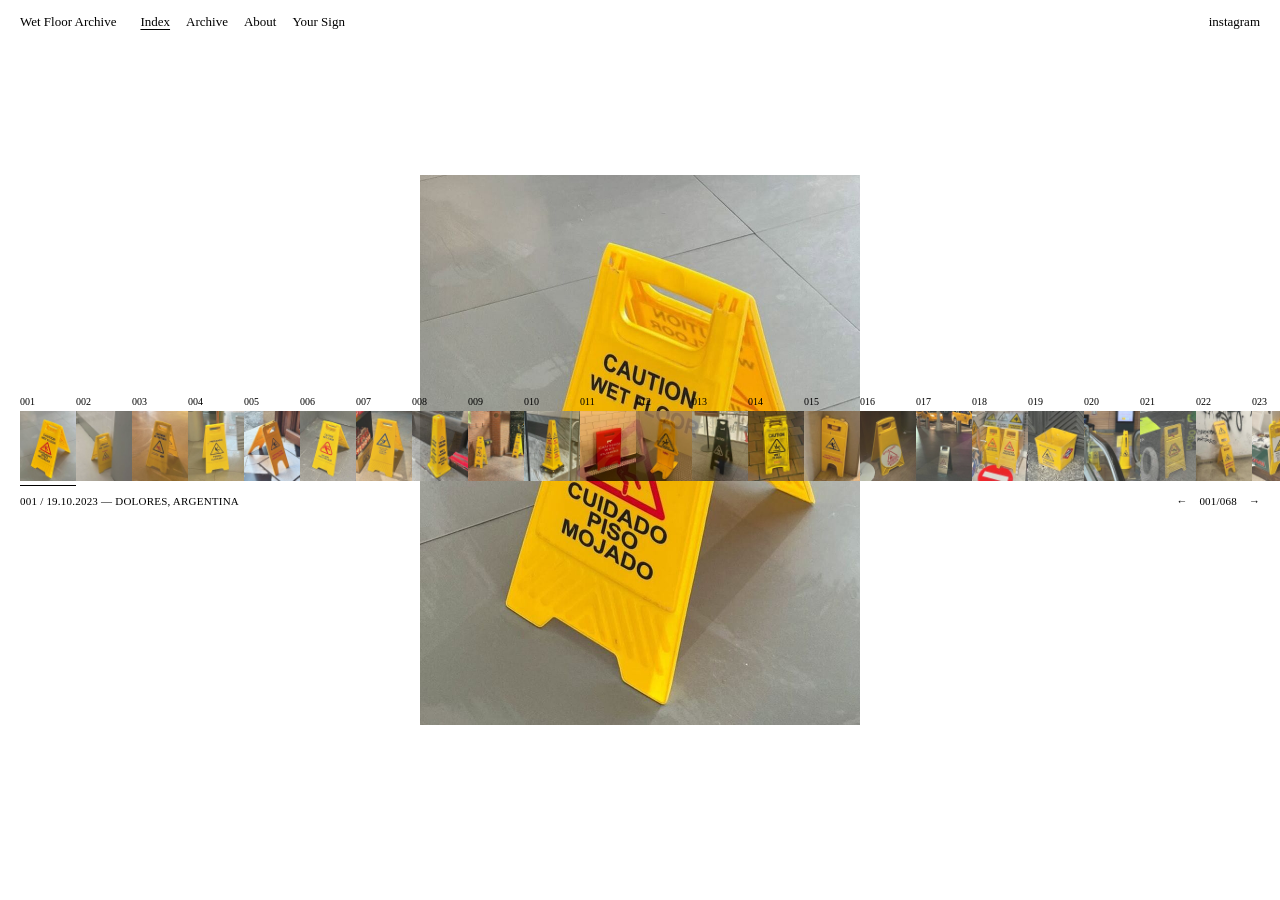
<file: index.html>
<!DOCTYPE html>
<html lang="en">
<head>
<meta charset="utf-8">
<meta name="viewport" content="width=device-width, initial-scale=1">
<title>Wet Floor Archive</title>
<meta name="description" content="A visual archive of wet floor signs from around the world.">
<meta property="og:title" content="Wet Floor Archive">
<meta property="og:description" content="A visual archive of wet floor signs from around the world.">
<meta property="og:image" content="https://wetfloorarchive.com/favicon.png">
<link rel="icon" type="image/png" sizes="32x32" href="/favicon-32.png">
<link rel="icon" type="image/png" sizes="512x512" href="/favicon.png">
<link rel="apple-touch-icon" href="/apple-touch-icon.png">
<link rel="stylesheet" href="style.css">
</head>
<body class="index">
<div class="page">
<header class="top">
<div class="l"><a class="brand" href="/">Wet Floor Archive</a>
<nav aria-label="Sections"><a href="/" class="on" aria-current="page">Index</a><a href="/archive">Archive</a><a href="/about">About</a><a href="/sign">Your Sign</a></nav></div>
<a class="ig" href="https://www.instagram.com/wetfloor.archive/" target="_blank" rel="noopener">instagram</a>
</header>
<main>
<div class="stage">
<button class="photo" id="photo" type="button" aria-label="Next sign"><img id="big" alt=""></button>
<section class="band" aria-label="All signs">
<div class="strip" id="strip"><div class="row" id="row"></div></div>
<div class="info cap">
<p id="cap"></p>
<div class="nav"><button type="button" id="prev" aria-label="Previous sign">←</button><span id="pos"></span><button type="button" id="next" aria-label="Next sign">→</button></div>
</div>
</section>
</div>
</main>
</div>
<script src="data.js"></script>
<script>
(function(){
  var D = window.WFA, i = 0, row = document.getElementById('row');
  var hover = window.matchMedia('(hover: hover)').matches;
  D.forEach(function(d, k){
    var t = document.createElement('div'); t.className = 't';
    t.innerHTML = '<span aria-hidden="true">' + d.n + '</span><button type="button" aria-label="Sign ' + d.n + '"><img src="thumb/' + d.n + '.jpg" alt="" loading="lazy" decoding="async"></button><i></i>';
    var b = t.querySelector('button');
    if (hover) b.addEventListener('mouseenter', function(){ go(k); });
    b.addEventListener('click', function(){ go(k); });
    b.addEventListener('focus', function(){ go(k); });
    row.appendChild(t);
  });
  var cache = {};
  function pre(k){ var n = D[k].n; if (!cache[n]) { cache[n] = new Image(); cache[n].src = 'img/' + n + '.jpg'; } }
  function go(k, scroll){
    i = (k + D.length) % D.length; var d = D[i];
    pre(i);
    document.getElementById('big').src = 'img/' + d.n + '.jpg';
    document.getElementById('big').alt = 'Sign ' + d.n + ', ' + d.city + ', ' + d.country;
    document.getElementById('cap').textContent = d.n + ' / ' + d.date + ' — ' + d.city + ', ' + d.country;
    document.getElementById('pos').textContent = d.n + '/' + D[D.length - 1].n;
    var ts = row.children;
    for (var j = 0; j < ts.length; j++) ts[j].classList.toggle('act', j === i);
    if (scroll) { var el = ts[i], st = document.getElementById('strip'); st.scrollTo({ left: el.offsetLeft - st.clientWidth / 2 + el.offsetWidth / 2, behavior: 'smooth' }); }
  }
  document.getElementById('photo').addEventListener('click', function(){ go(i + 1, true); });
  document.getElementById('next').addEventListener('click', function(){ go(i + 1, true); });
  document.getElementById('prev').addEventListener('click', function(){ go(i - 1, true); });
  var h = (location.hash || '').slice(1), start = 0;
  D.forEach(function(d, k){ if (d.n === h) start = k; });
  go(start, start > 0);
  window.addEventListener('load', function(){ var k = 0; (function step(){ if (k < D.length) { pre(k++); setTimeout(step, 60); } })(); });
})();
</script>
</body>
</html>
</file>
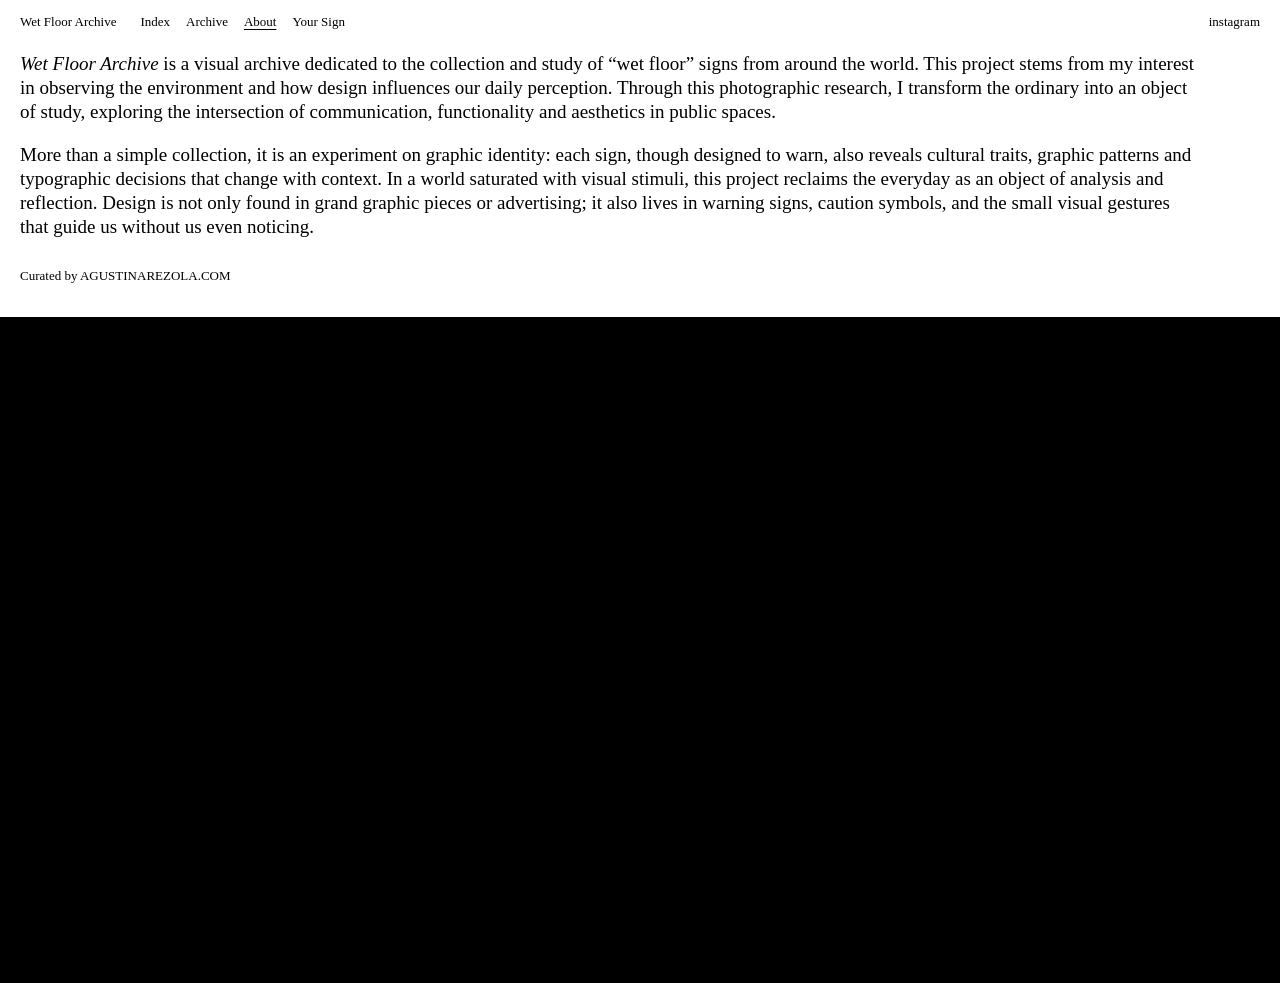
<file: about.html>
<!DOCTYPE html>
<html lang="en">
<head>
<meta charset="utf-8">
<meta name="viewport" content="width=device-width, initial-scale=1">
<title>About — Wet Floor Archive</title>
<meta name="description" content="A visual archive of wet floor signs from around the world.">
<meta property="og:title" content="About — Wet Floor Archive">
<meta property="og:description" content="A visual archive of wet floor signs from around the world.">
<meta property="og:image" content="https://wetfloorarchive.com/favicon.png">
<link rel="icon" type="image/png" sizes="32x32" href="/favicon-32.png">
<link rel="icon" type="image/png" sizes="512x512" href="/favicon.png">
<link rel="apple-touch-icon" href="/apple-touch-icon.png">
<link rel="stylesheet" href="style.css">
</head>
<body class="about">
<div class="page">
<header class="top">
<div class="l"><a class="brand" href="/">Wet Floor Archive</a>
<nav aria-label="Sections"><a href="/">Index</a><a href="/archive">Archive</a><a href="/about" class="on" aria-current="page">About</a><a href="/sign">Your Sign</a></nav></div>
<a class="ig" href="https://www.instagram.com/wetfloor.archive/" target="_blank" rel="noopener">instagram</a>
</header>
<main>
<p class="lead"><em>Wet Floor Archive</em> is a visual archive dedicated to the collection and study of “wet floor” signs from around the world. This project stems from my interest in observing the environment and how design influences our daily perception. Through this photographic research, I transform the ordinary into an object of study, exploring the intersection of communication, functionality and aesthetics in public spaces.</p>
<p class="lead">More than a simple collection, it is an experiment on graphic identity: each sign, though designed to warn, also reveals cultural traits, graphic patterns and typographic decisions that change with context. In a world saturated with visual stimuli, this project reclaims the everyday as an object of analysis and reflection. Design is not only found in grand graphic pieces or advertising; it also lives in warning signs, caution symbols, and the small visual gestures that guide us without us even noticing.</p>
<p class="small">Curated by AGUSTINAREZOLA.COM</p>
</main>
<section aria-label="Video"><video src="assets/about.mp4" autoplay muted loop playsinline preload="metadata" aria-label="Wet Floor Archive video loop"></video></section>
</div>
</body>
</html>
</file>
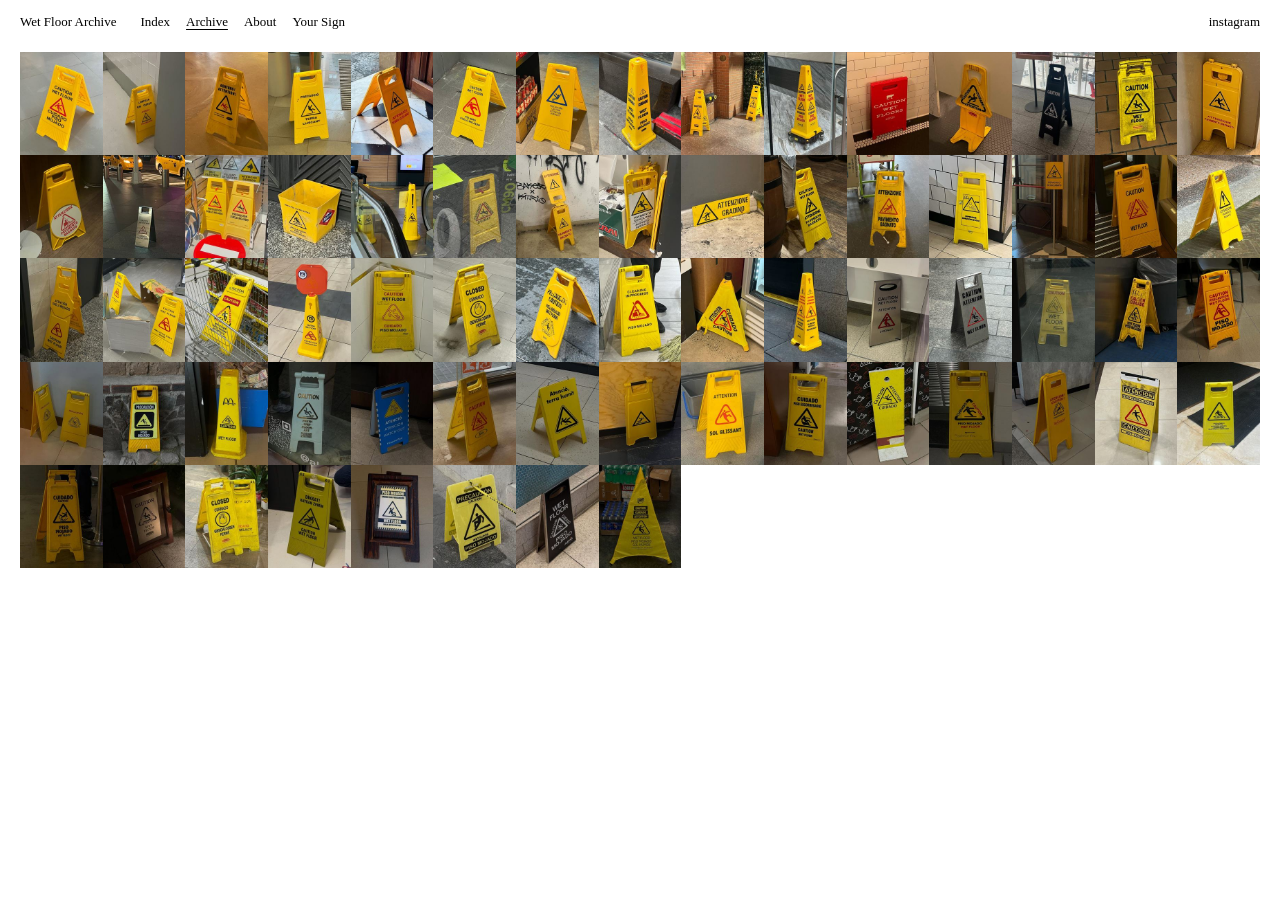
<file: archive.html>
<!DOCTYPE html>
<html lang="en">
<head>
<meta charset="utf-8">
<meta name="viewport" content="width=device-width, initial-scale=1">
<title>Archive — Wet Floor Archive</title>
<meta name="description" content="A visual archive of wet floor signs from around the world.">
<meta property="og:title" content="Archive — Wet Floor Archive">
<meta property="og:description" content="A visual archive of wet floor signs from around the world.">
<meta property="og:image" content="https://wetfloorarchive.com/favicon.png">
<link rel="icon" type="image/png" sizes="32x32" href="/favicon-32.png">
<link rel="icon" type="image/png" sizes="512x512" href="/favicon.png">
<link rel="apple-touch-icon" href="/apple-touch-icon.png">
<link rel="stylesheet" href="style.css">
</head>
<body class="archive">
<div class="page">
<header class="top">
<div class="l"><a class="brand" href="/">Wet Floor Archive</a>
<nav aria-label="Sections"><a href="/">Index</a><a href="/archive" class="on" aria-current="page">Archive</a><a href="/about">About</a><a href="/sign">Your Sign</a></nav></div>
<a class="ig" href="https://www.instagram.com/wetfloor.archive/" target="_blank" rel="noopener">instagram</a>
</header>
<main><div class="grid" id="grid"></div></main>
<footer class="foot cap"><p id="info">&nbsp;</p></footer>
</div>
<script src="data.js"></script>
<script>
(function(){
  var g = document.getElementById('grid'), info = document.getElementById('info');
  window.WFA.forEach(function(d){
    var a = document.createElement('a');
    a.href = '/#' + d.n;
    a.setAttribute('aria-label', 'Sign ' + d.n + ', ' + d.city + ', ' + d.country);
    a.innerHTML = '<img src="thumb/' + d.n + '.jpg" alt="" loading="lazy" decoding="async">';
    var show = function(){ info.textContent = d.n + ' / ' + d.date + ' — ' + d.city + ', ' + d.country; };
    a.addEventListener('mouseenter', show); a.addEventListener('focus', show);
    g.appendChild(a);
  });
})();
</script>
</body>
</html>
</file>
<file: style.css>
/* Wet Floor Archive */
*{box-sizing:border-box}
html,body{margin:0;background:#fff;color:#000}
body{font-family:'Times New Roman',Times,serif;-webkit-font-smoothing:antialiased}
a{color:#000;text-decoration:none}
a:hover{color:#6b6b6b}
button{font:inherit;color:inherit;background:transparent;border:0;padding:0;cursor:pointer}
.page{min-height:100vh;min-height:100dvh;display:flex;flex-direction:column}

/* header */
.top{display:flex;flex-wrap:wrap;align-items:baseline;justify-content:space-between;gap:8px 24px;padding:14px 20px;font-size:13px;line-height:1.2}
.top .l{display:flex;flex-wrap:wrap;gap:6px 24px;align-items:baseline}
.top nav{display:flex;flex-wrap:wrap;gap:6px 16px}
.on{text-decoration:underline;text-underline-offset:3px}
.cap{font-size:11px;line-height:1.3;text-transform:uppercase;letter-spacing:.02em}

/* index */
.index main{flex-grow:1;display:flex;flex-direction:column;justify-content:center;padding:24px 0 68px}
.stage{position:relative;height:550px}
.photo{position:absolute;left:50%;top:0;transform:translateX(-50%);width:440px;height:550px;background:#fff;cursor:pointer;display:block}
.photo img{width:100%;height:100%;object-fit:cover;display:block}
.band{position:absolute;left:0;right:0;top:222px}
.strip{overflow-x:auto;scrollbar-width:none;-webkit-overflow-scrolling:touch}
.strip::-webkit-scrollbar{display:none}
.strip .row{display:flex;width:max-content;padding:0 20px}
.t{display:flex;flex-direction:column;gap:4px}
.t span{font-size:10px;line-height:1}
.t button{width:56px;height:70px;display:block;opacity:.85}
.t button img{width:100%;height:100%;object-fit:cover;display:block}
.t i{height:1px;background:transparent}
.t.act button{opacity:1}
.t.act i{background:#000}
.info{display:flex;flex-wrap:wrap;justify-content:space-between;gap:6px 24px;padding:8px 20px 0}
.info p{margin:0}
.info .nav{display:flex;gap:12px;align-items:baseline}
.info .nav button{font-size:11px}

/* archive */
.archive main{flex-grow:1;padding:8px 20px 24px}
.grid{display:grid;grid-template-columns:repeat(15,minmax(0,1fr))}
.grid a{display:block;aspect-ratio:4/5;overflow:hidden}
.grid img{width:100%;height:100%;object-fit:cover;display:block}
.foot{position:sticky;bottom:0;background:#fff;padding:12px 20px 14px;min-height:40px}
.foot p{margin:0}

/* about */
.about main{display:flex;flex-direction:column;gap:18px;padding:8px 20px 32px}
.about .lead{margin:0;font-size:19px;line-height:1.28;max-width:1180px}
.about .small{margin:0;padding-top:10px;font-size:13px;line-height:1.3}
.about video{display:block;width:100%;aspect-ratio:1440/750;object-fit:cover;background:#000}

/* sign */
.sign main{flex-grow:1;display:flex;flex-direction:column;align-items:center;justify-content:center;gap:10px;padding:8px 20px 40px}
.board{position:relative;width:100%;max-width:560px;aspect-ratio:1/1;container-type:inline-size}
.board img{position:absolute;inset:0;width:100%;height:100%;display:block}
.board textarea{position:absolute;transform:translate(-50%,-50%);margin:0;padding:0;border:0;outline:none;resize:none;overflow:hidden;background:transparent;font-weight:700;line-height:1.12;letter-spacing:.01em;text-align:center;text-transform:uppercase;white-space:pre-wrap;overflow-wrap:anywhere;word-break:break-all;color:#141414;caret-color:#141414}
.board textarea::placeholder{color:rgba(20,20,20,.32)}
.wm{position:absolute;bottom:4%;font-size:1.25cqw;line-height:1}
.bar{width:100%;max-width:560px;display:flex;justify-content:space-between;align-items:baseline;gap:16px;font-size:13px;line-height:1.2}
.bar .ver{display:flex;gap:16px}
.bar .dl:hover{text-decoration:underline;text-underline-offset:3px}

/* mobile */
@media (max-width:700px){
  .top{flex-direction:column;align-items:stretch;gap:8px;padding:14px 16px 10px}
  .top .l{display:contents}
  .top .brand{order:1}
  .top .ig{order:1;position:absolute;right:16px;top:14px}
  .top nav{order:2}
  .top{position:relative}
  .cap{font-size:10px}
  .index main{padding:8px 0 56px}
  .stage{height:375px}
  .photo{width:300px;height:375px}
  .band{top:146px}
  .strip .row{padding:0 16px}
  .t button{width:44px;height:55px}
  .info{padding:8px 16px 0;flex-wrap:nowrap}
  .archive main{padding:6px 16px 16px}
  .grid{grid-template-columns:repeat(7,minmax(0,1fr))}
  .foot{padding:10px 16px 16px}
  .about main{padding:8px 16px 28px}
  .about .lead{font-size:16px;line-height:1.3}
  .sign main{justify-content:flex-start;padding:36px 16px 40px}
}
</file>
